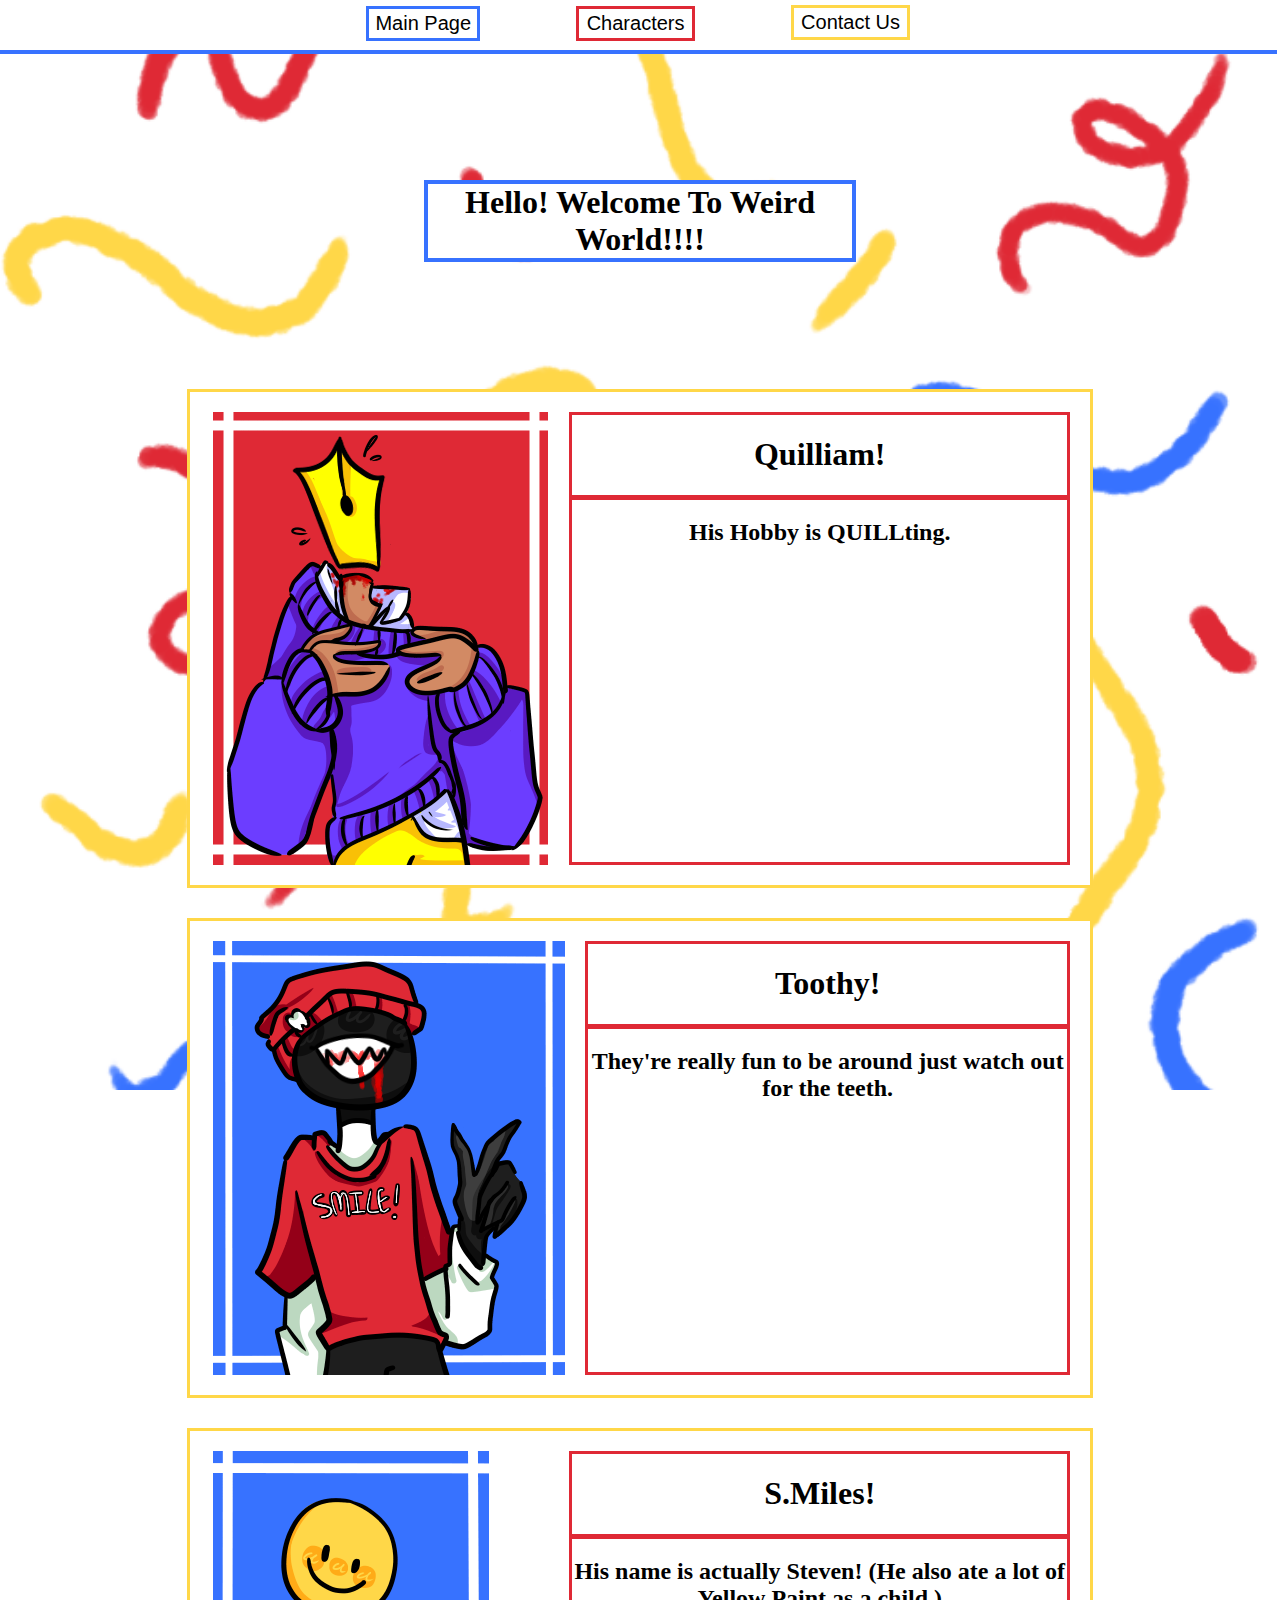
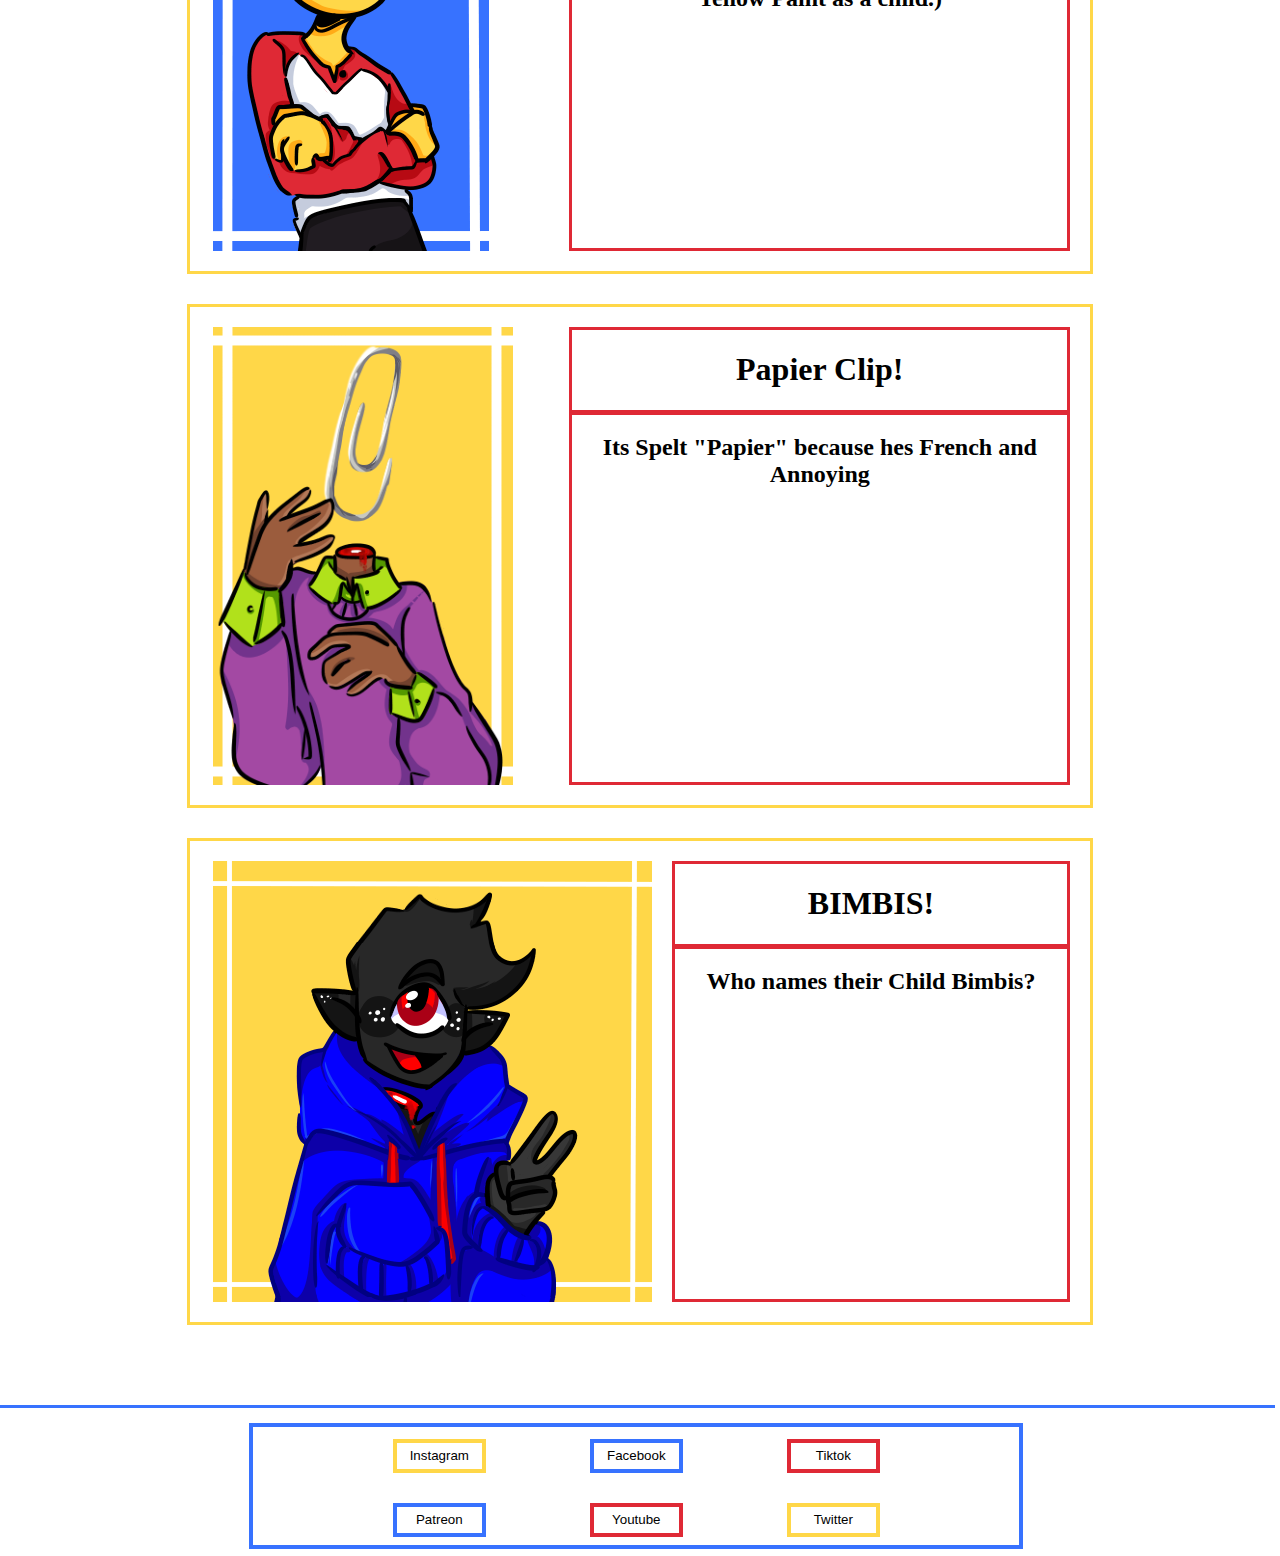
<file: index.html>
<!DOCTYPE html>
<html lang="en">
<head>
    <meta charset="UTF-8">
    <meta http-equiv="X-UA-Compatible" content="IE=edge">
    <meta name="viewport" content="width=device-width, initial-scale=1.0">
    <link rel="stylesheet" href="Css/style.css">
    <title>W3ird_W0r1D</title>
</head>
<body>
    <div class="BodyPage">
        <div class="Header">
            <div class="Buttons">
                <Form action="index.html"><button type="submit" class="MainPageButton">Main Page</button> </Form>
                <div class="dropdown">
                    <button class="CharacterButton">Characters</button>
                    <div class="dropdown-content">
                        <a href="Bimbis.html">Bimbis</a>
                        <a href="Papier.html">Papier</a>
                        <a href="Quilliam.html">Quilliam</a>
                        <a href="Miles.html">S.Miles</a>
                        <a href="Toothy.html">Toothy</a>
                    </div>
                </div>
                <Form action="Contact.html"><button type="submit" class="ContactButton">Contact Us</button></Form>
            </div>
        </div>
    </div>

    <div class="PageContent">
        <div class="TopText">
            <h1> <b></b>Hello! Welcome To Weird World!!!!</b> </h1>
        </div>

        
        <div class="Characters">
            <a href="Quilliam.html">
                <div class="Character">
                        <img src="Images/Better Characters/Better Quilliam.png" class="CharacterImage" alt="Haha Get it, Haha Quilliam lol funny!">
                        <div class="CharInfo">
                            <div class="Name">
                                <h1> Quilliam! </h1>
                            </div>
                            <div class="Info">
                                <h2>His Hobby is QUILLting.</h2>
                            </div>
                        </div>
                </div>
            </a>

            <a href="Toothy.html">
                <div class="Character">
                        <img src="Images/Better Characters/Better Toothy.png" class="CharacterImage" alt="SMILE! :D">
                        <div class="CharInfo">
                            <div class="Name">
                                <h1> Toothy! </h1>
                            </div>
                            <div class="Info">
                                <h2>They're really fun to be around just watch out for the teeth.</h2>
                            </div>
                        </div>
                </div>
            </a>

            <a href="Miles.html">
                <div class="Character">     
                        <img src="Images/Better Characters/Better S.Miles.png" class="CharacterImage" alt="Crap I already made this joke D:">
                        <div class="CharInfo">
                            <div class="Name">
                                <h1> S.Miles! </h1>
                            </div>
                            <div class="Info">
                                <h2>His name is actually Steven! (He also ate a lot of Yellow Paint as a child.)</h2>
                            </div>
                        </div>
                </div>
            </a>          

            <a href="Papier.html">
                <div class="Character">
                        <img src="Images/Better Characters/Better Papier Clip.png" class="CharacterImage" alt="Imagine being a Paper Clip what a nerd!"/>
                        <div class="CharInfo">
                            <div class="Name">
                                <h1> Papier Clip! </h1>
                            </div>
                            <div class="Info">
                                <h2> Its Spelt "Papier" because hes French and Annoying</h2>
                            </div>
                        </div>
                    
                </div>
            </a>

            <a href="Bimbis.html">
                <div class="Character">
                        <img src="Images/Better Characters/Better BIMBIS.png" class="CharacterImage" alt="bimbis :)">
                        <div class="CharInfo">
                            <div class="Name">
                                <h1> BIMBIS! </h1>
                            </div>
                            <div class="Info">
                                <h2> Who names their Child Bimbis?</h2>
                            </div>
                        </div>  
                </div>
            </a>
        </div>


    </div>

    <div class="footer">
        <div class="SocialButtons">
            <div class="ButtonRow">
                <form action="https://www.instagram.com">
                    <button type="submit" class="Instagram">Instagram</button>
                </form>
                <form action="https://www.Facebook.com" class="MiddleButton"><button type="submit" class="Facebook">Facebook</button></form>
                <form action="https://www.Tiktok.com"><button type="submit" class="Tiktok">Tiktok</button></Form>
            </div>
            <div class="ButtonRow">
                <form action="https://www.Patreon.com"><button type="submit" class="Patreon" >Patreon</button></Form>
                <form action="https://www.Youtube.com" class="MiddleButton"><button type="submit" class="Youtube">Youtube</button></Form>
                <form action="https://www.Twitter.com"><button type="submit" class="Twitter">Twitter</button></Form>
            </div>
        </div>
    </div>
</body>
</html>
</file>
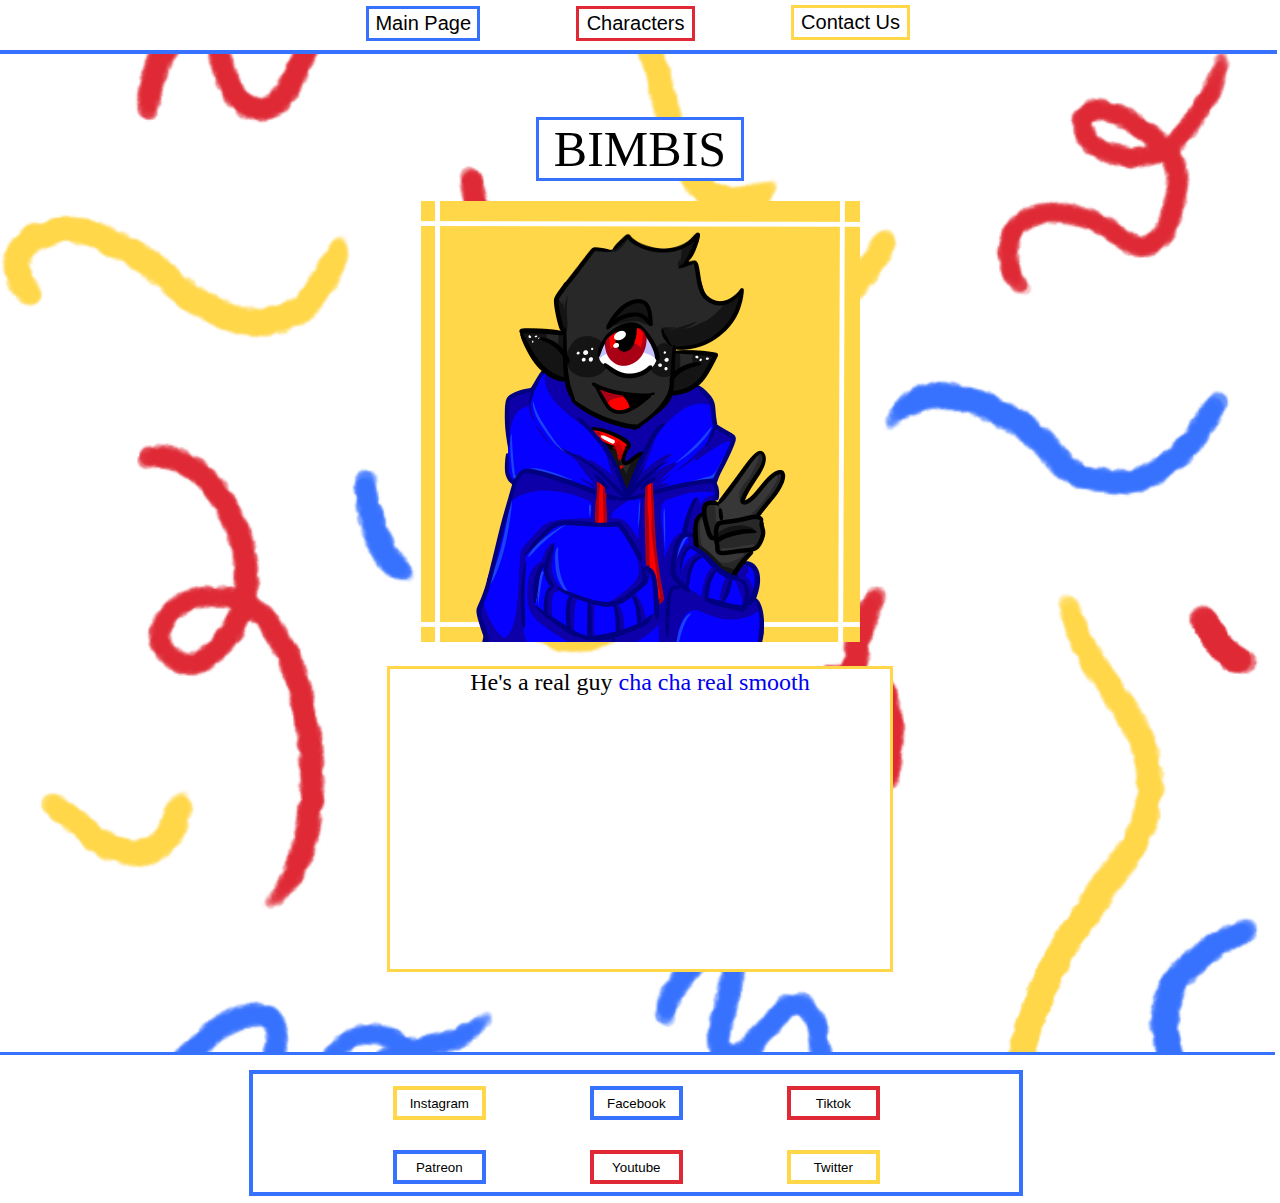
<file: Bimbis.html>
<!DOCTYPE html>
<html lang="en">
<head>
    <meta charset="UTF-8">
    <meta http-equiv="X-UA-Compatible" content="IE=edge">
    <meta name="viewport" content="width=device-width, initial-scale=1.0">
    <link rel="stylesheet" href="Css/style.css">
    <title>W3ird_W0r1D</title>
</head>
<body>
    <div class="BodyPage">
        <div class="Header">
            <div class="Buttons">
                <Form action="index.html"><button type="submit" class="MainPageButton">Main Page</button> </Form>
                <div class="dropdown">
                    <button class="CharacterButton">Characters</button>
                    <div class="dropdown-content">
                        <a href="Bimbis.html">Bimbis</a>
                        <a href="Papier.html">Papier</a>
                        <a href="Quilliam.html">Quilliam</a>
                        <a href="Miles.html">S.Miles</a>
                        <a href="Toothy.html">Toothy</a>
                    </div>
                </div>
                <Form action="Contact.html"><button type="submit" class="ContactButton">Contact Us</button></Form>
            </div>
        </div>
    </div>

    <div class="SpecificCharacter">
        <div class="NameBox">BIMBIS</div>
        <img src="Images/Better Characters/Better BIMBIS.png" class="SpecImage" alt="Bimbi">
        <div class="InfoBox"> <font size="+2">He's a real guy <a href="https://youtu.be/DLvZ8oLdCR8">cha cha real smooth </font> </a></div>
    </div>

    <div class="footer">
        <div class="SocialButtons">
            <div class="ButtonRow">
                <form action="https://www.instagram.com">
                    <button type="submit" class="Instagram">Instagram</button>
                </form>
                <form action="https://www.Facebook.com" class="MiddleButton"><button type="submit" class="Facebook">Facebook</button></form>
                <form action="https://www.Tiktok.com"><button type="submit" class="Tiktok">Tiktok</button></Form>
            </div>
            <div class="ButtonRow">
                <form action="https://www.Patreon.com"><button type="submit" class="Patreon" >Patreon</button></Form>
                <form action="https://www.Youtube.com" class="MiddleButton"><button type="submit" class="Youtube">Youtube</button></Form>
                <form action="https://www.Twitter.com"><button type="submit" class="Twitter">Twitter</button></Form>
            </div>
        </div>
    </div>
</body>
</html>
</file>
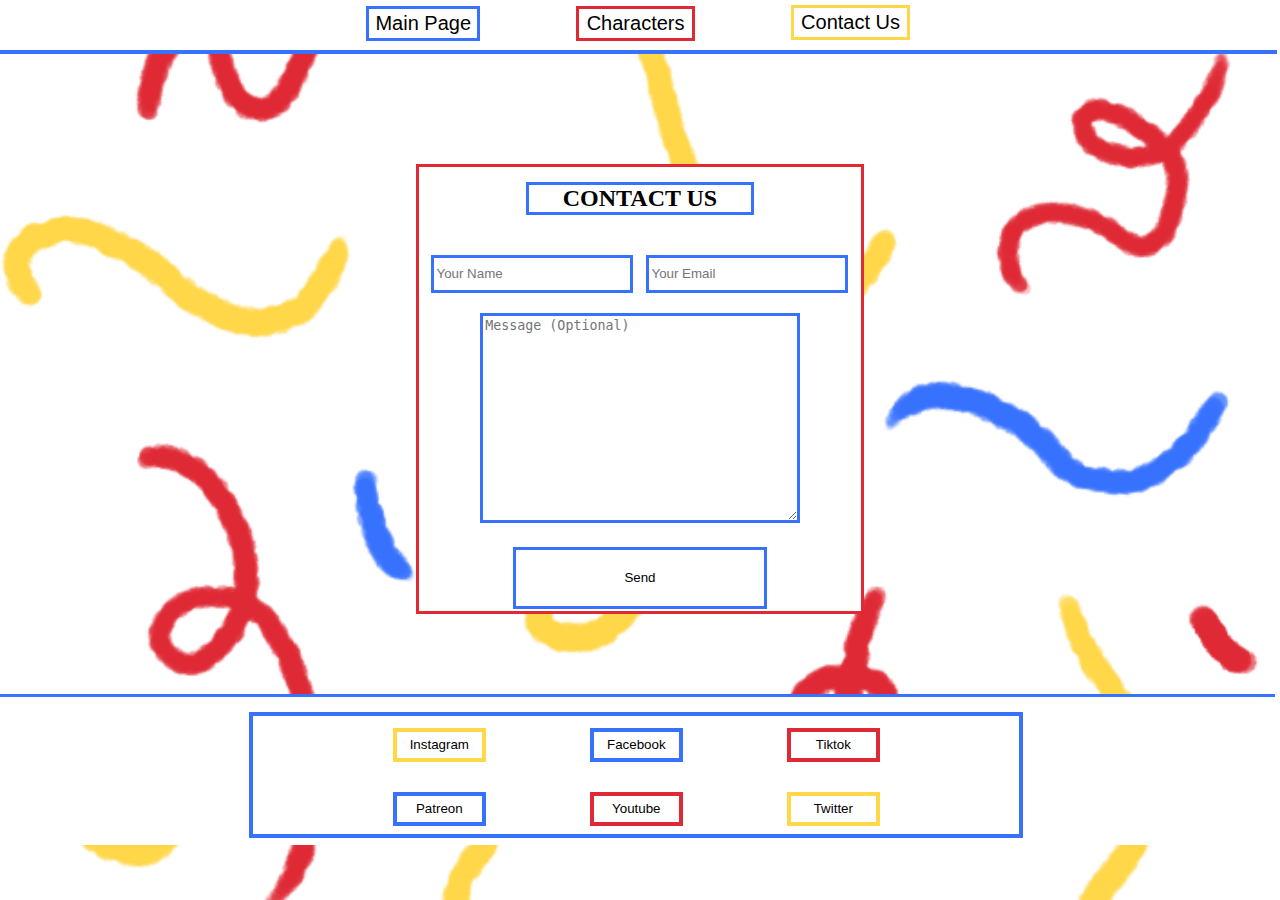
<file: Contact.html>
<!DOCTYPE html>
<html lang="en">
<head>
    <meta charset="UTF-8">
    <meta http-equiv="X-UA-Compatible" content="IE=edge">
    <meta name="viewport" content="width=device-width, initial-scale=1.0">
    <link rel="stylesheet" href="Css/style.css">
    <title>W3ird_W0r1D</title>
</head>
<body>
    <div class="BodyPage">
        <div class="Header">
            <div class="Buttons">
                <Form action="index.html"><button type="submit" class="MainPageButton">Main Page</button> </Form>
                <div class="dropdown">
                    <button class="CharacterButton">Characters</button>
                    <div class="dropdown-content">
                        <a href="Bimbis.html">Bimbis</a>
                        <a href="Papier.html">Papier</a>
                        <a href="Quilliam.html">Quilliam</a>
                        <a href="Miles.html">S.Miles</a>
                        <a href="Toothy.html">Toothy</a>
                    </div>
                </div>
                <Form action="Contact.html"><button type="submit" class="ContactButton">Contact Us</button></Form>
            </div>
        </div>
    </div>

    <!--
        (old Contact form)
        <div class="Form">
        <div class="Cont">
            <h2>CONTACT US</h2>
        </div>
        <div class="FormRow">
        <input type="text" class="NameInput" placeholder="Your Name"/>
        <input type="text" class="EmailInput" placeholder="Your Email"/>
        </div>
        <textarea placeholder="Message (Optional)" class="TextArea"></textarea>
        <form action="mailto:screwyou@frenchman.com"><button type="submit" class="SubmitButton">Send</button></Form>
    </div> 
-->

<div class="Form">
    <div class="Cont">
        <h2>CONTACT US</h2>
    </div>
    <div class="FormRow">
    <form action="mailto:screwyou@frenchman.com?subject=WeirdWorld Contact" method="post" enctype="text/plain">
    <input type="text" name="Name"  class="NameInput" placeholder="Your Name"/>
    <input type="text" name="Email" class="EmailInput" placeholder="Your Email"/>
    </div>
    <textarea placeholder="Message (Optional)" name="Message" class="TextArea"></textarea>
    <button type="submit" class="SubmitButton">Send</button>
</form>
</div> 

    <div class="footer">
        <div class="SocialButtons">
            <div class="ButtonRow">
                <form action="https://www.instagram.com">
                    <button type="submit" class="Instagram">Instagram</button>
                </form>
                <form action="https://www.Facebook.com" class="MiddleButton"><button type="submit" class="Facebook">Facebook</button></form>
                <form action="https://www.Tiktok.com"><button type="submit" class="Tiktok">Tiktok</button></Form>
            </div>
            <div class="ButtonRow">
                <form action="https://www.Patreon.com"><button type="submit" class="Patreon" >Patreon</button></Form>
                <form action="https://www.Youtube.com" class="MiddleButton"><button type="submit" class="Youtube">Youtube</button></Form>
                <form action="https://www.Twitter.com"><button type="submit" class="Twitter">Twitter</button></Form>
            </div>
        </div>
    </div>
</body>
</html>
</file>
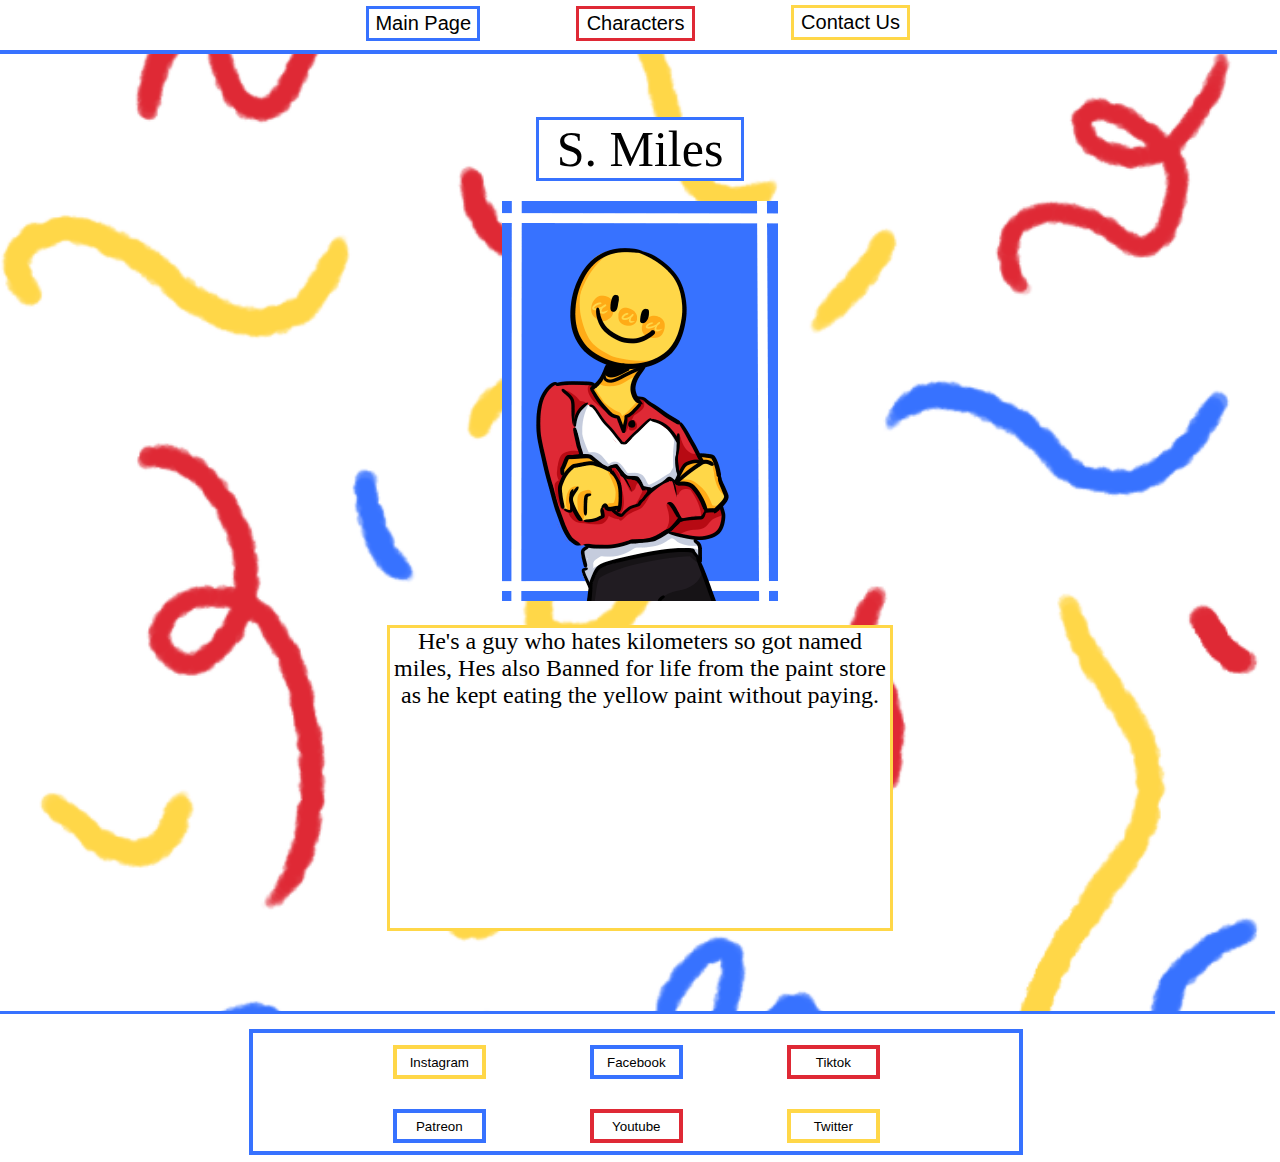
<file: Miles.html>
<!DOCTYPE html>
<html lang="en">
<head>
    <meta charset="UTF-8">
    <meta http-equiv="X-UA-Compatible" content="IE=edge">
    <meta name="viewport" content="width=device-width, initial-scale=1.0">
    <link rel="stylesheet" href="Css/style.css">
    <title>W3ird_W0r1D</title>
</head>
<body>
    <div class="BodyPage">
        <div class="Header">
            <div class="Buttons">
                <Form action="index.html"><button type="submit" class="MainPageButton">Main Page</button> </Form>
                <div class="dropdown">
                    <button class="CharacterButton">Characters</button>
                    <div class="dropdown-content">
                        <a href="Bimbis.html">Bimbis</a>
                        <a href="Papier.html">Papier</a>
                        <a href="Quilliam.html">Quilliam</a>
                        <a href="Miles.html">S.Miles</a>
                        <a href="Toothy.html">Toothy</a>
                    </div>
                </div>
                <Form action="Contact.html"><button type="submit" class="ContactButton">Contact Us</button></Form>
            </div>
        </div>
    </div>

    <div class="SpecificCharacter">
        <div class="NameBox">S. Miles</div>
        <img src="Images/Better Characters/Better S.Miles.png" class="SpecImage" alt="SMiles">
        <div class="InfoBox"> <font size="+2"> He's a guy who hates kilometers so got named miles, Hes also Banned for life from the paint store as he kept eating the yellow paint without paying. </font> </div>
    </div>

    <div class="footer">
        <div class="SocialButtons">
            <div class="ButtonRow">
                <form action="https://www.instagram.com">
                    <button type="submit" class="Instagram">Instagram</button>
                </form>
                <form action="https://www.Facebook.com" class="MiddleButton"><button type="submit" class="Facebook">Facebook</button></form>
                <form action="https://www.Tiktok.com"><button type="submit" class="Tiktok">Tiktok</button></Form>
            </div>
            <div class="ButtonRow">
                <form action="https://www.Patreon.com"><button type="submit" class="Patreon" >Patreon</button></Form>
                <form action="https://www.Youtube.com" class="MiddleButton"><button type="submit" class="Youtube">Youtube</button></Form>
                <form action="https://www.Twitter.com"><button type="submit" class="Twitter">Twitter</button></Form>
            </div>
        </div>
    </div>
</body>
</html>
</file>
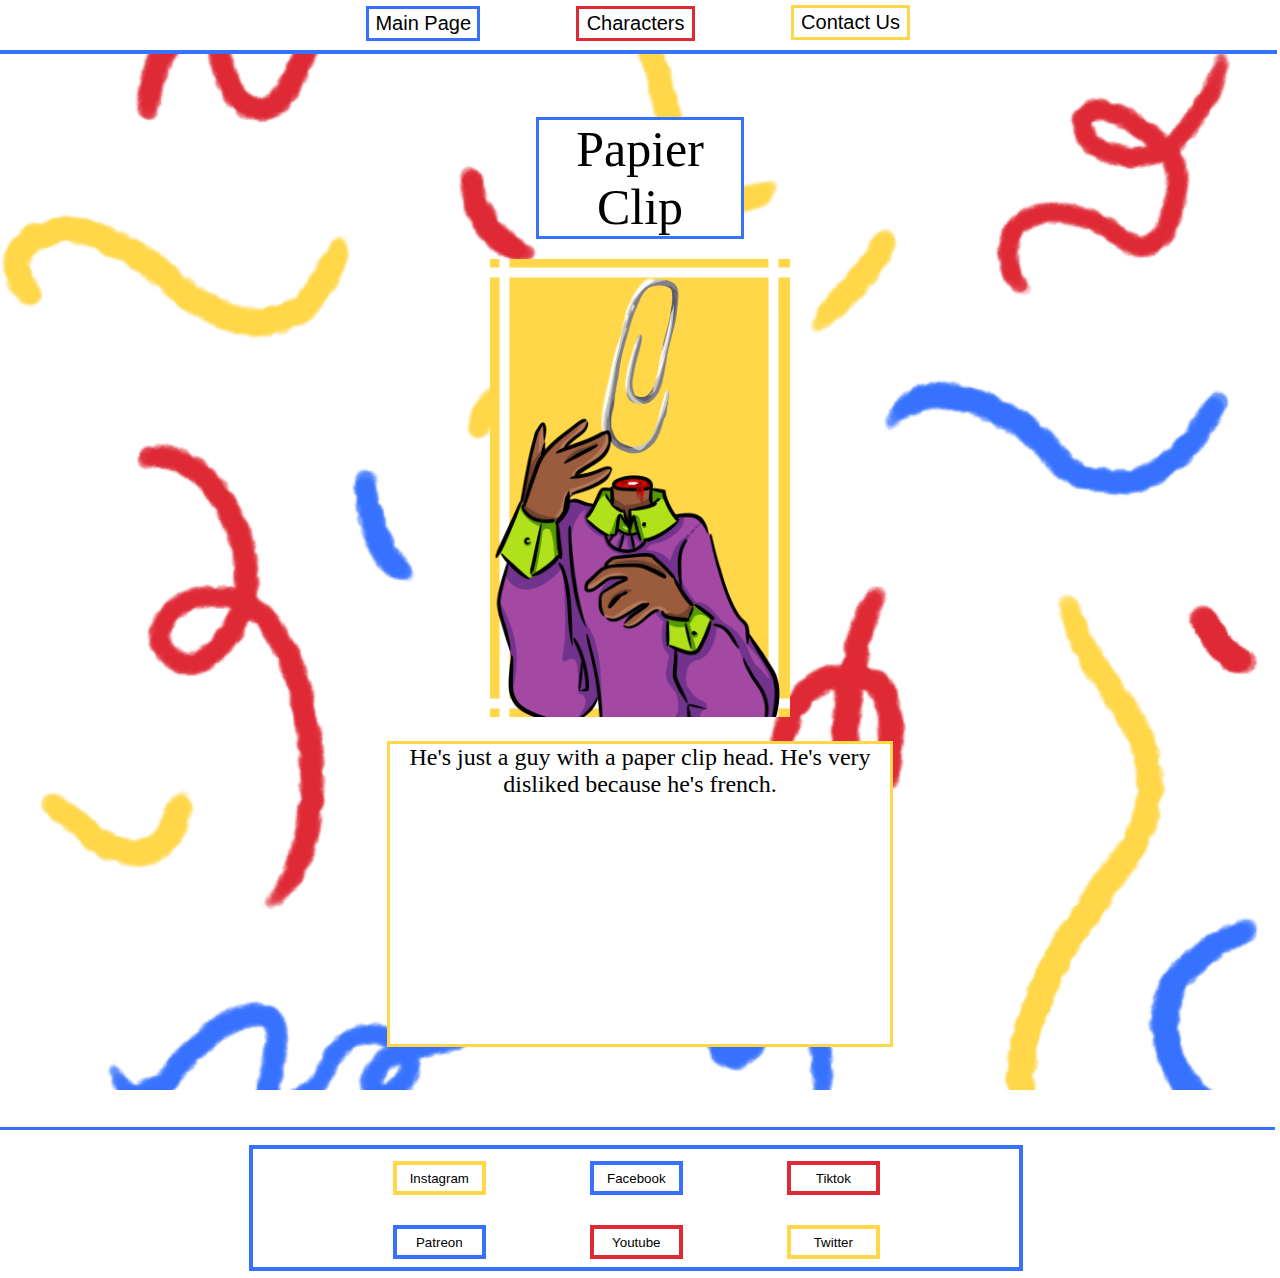
<file: Papier.html>
<!DOCTYPE html>
<html lang="en">
<head>
    <meta charset="UTF-8">
    <meta http-equiv="X-UA-Compatible" content="IE=edge">
    <meta name="viewport" content="width=device-width, initial-scale=1.0">
    <link rel="stylesheet" href="Css/style.css">
    <title>W3ird_W0r1D</title>
</head>
<body>
    <div class="BodyPage">
        <div class="Header">
            <div class="Buttons">
                <Form action="index.html"><button type="submit" class="MainPageButton">Main Page</button> </Form>
                <div class="dropdown">
                    <button class="CharacterButton">Characters</button>
                    <div class="dropdown-content">
                        <a href="Bimbis.html">Bimbis</a>
                        <a href="Papier.html">Papier</a>
                        <a href="Quilliam.html">Quilliam</a>
                        <a href="Miles.html">S.Miles</a>
                        <a href="Toothy.html">Toothy</a>
                    </div>
                </div>
                <Form action="Contact.html"><button type="submit" class="ContactButton">Contact Us</button></Form>
            </div>
        </div>
    </div>

    <div class="SpecificCharacter">
        <div class="NameBox">Papier Clip</div>
        <img src="Images/Better Characters/Better Papier Clip.png" class="SpecImage" alt="DumbFrenchCreature">
        <div class="InfoBox"> <font size="+2"> He's just a guy with a paper clip head. He's very disliked because he's french. </font> </div>
    </div>

    <div class="footer">
        <div class="SocialButtons">
            <div class="ButtonRow">
                <form action="https://www.instagram.com">
                    <button type="submit" class="Instagram">Instagram</button>
                </form>
                <form action="https://www.Facebook.com" class="MiddleButton"><button type="submit" class="Facebook">Facebook</button></form>
                <form action="https://www.Tiktok.com"><button type="submit" class="Tiktok">Tiktok</button></Form>
            </div>
            <div class="ButtonRow">
                <form action="https://www.Patreon.com"><button type="submit" class="Patreon" >Patreon</button></Form>
                <form action="https://www.Youtube.com" class="MiddleButton"><button type="submit" class="Youtube">Youtube</button></Form>
                <form action="https://www.Twitter.com"><button type="submit" class="Twitter">Twitter</button></Form>
            </div>
        </div>
    </div>
</body>
</html>
</file>
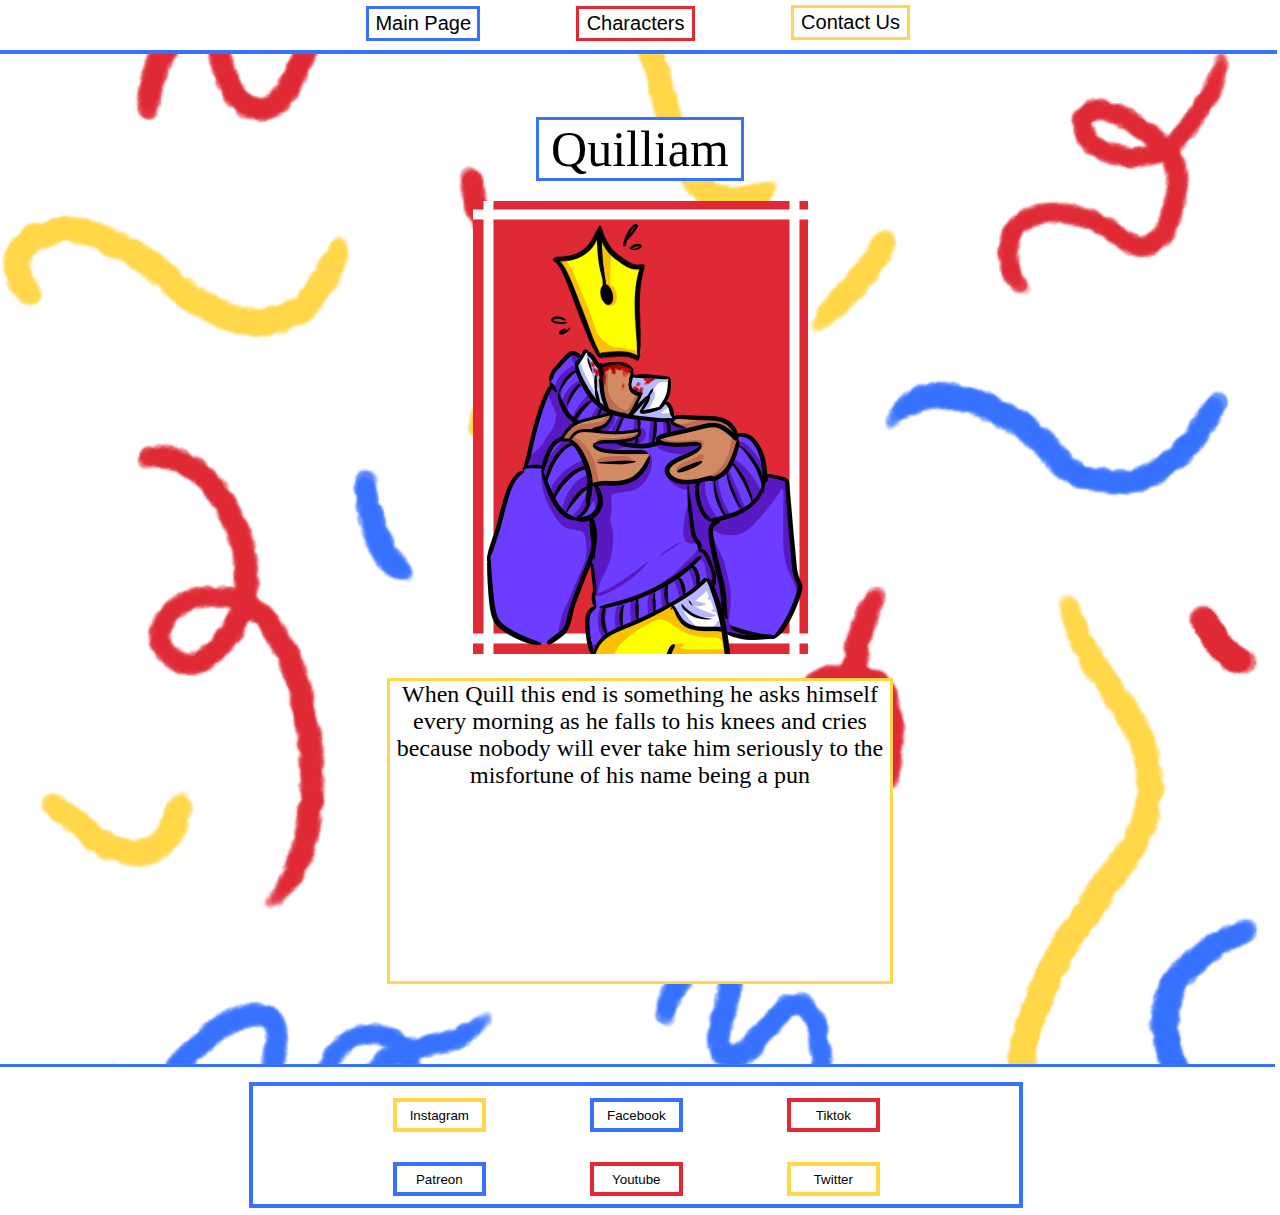
<file: Quilliam.html>
<!DOCTYPE html>
<html lang="en">
<head>
    <meta charset="UTF-8">
    <meta http-equiv="X-UA-Compatible" content="IE=edge">
    <meta name="viewport" content="width=device-width, initial-scale=1.0">
    <link rel="stylesheet" href="Css/style.css">
    <title>W3ird_W0r1D</title>
</head>
<body>
    <div class="BodyPage">
        <div class="Header">
            <div class="Buttons">
                <Form action="index.html"><button type="submit" class="MainPageButton">Main Page</button> </Form>
                <div class="dropdown">
                    <button class="CharacterButton">Characters</button>
                    <div class="dropdown-content">
                        <a href="Bimbis.html">Bimbis</a>
                        <a href="Papier.html">Papier</a>
                        <a href="Quilliam.html">Quilliam</a>
                        <a href="Miles.html">S.Miles</a>
                        <a href="Toothy.html">Toothy</a>
                    </div>
                </div>
                <Form action="Contact.html"><button type="submit" class="ContactButton">Contact Us</button></Form>
            </div>
        </div>
    </div>

    <div class="SpecificCharacter">
        <div class="NameBox">Quilliam</div>
        <img src="Images/Better Characters/Better Quilliam.png" class="SpecImage" alt="Quillyoukillme">
        <div class="InfoBox"> <font size="+2"> When Quill this end is something he asks himself every morning as he falls to his knees and cries because nobody will ever take him seriously to the misfortune of his name being a pun </font> </div>
    </div>

    <div class="footer">
        <div class="SocialButtons">
            <div class="ButtonRow">
                <form action="https://www.instagram.com">
                    <button type="submit" class="Instagram">Instagram</button>
                </form>
                <form action="https://www.Facebook.com" class="MiddleButton"><button type="submit" class="Facebook">Facebook</button></form>
                <form action="https://www.Tiktok.com"><button type="submit" class="Tiktok">Tiktok</button></Form>
            </div>
            <div class="ButtonRow">
                <form action="https://www.Patreon.com"><button type="submit" class="Patreon" >Patreon</button></Form>
                <form action="https://www.Youtube.com" class="MiddleButton"><button type="submit" class="Youtube">Youtube</button></Form>
                <form action="https://www.Twitter.com"><button type="submit" class="Twitter">Twitter</button></Form>
            </div>
        </div>
    </div>
</body>
</html>
</file>
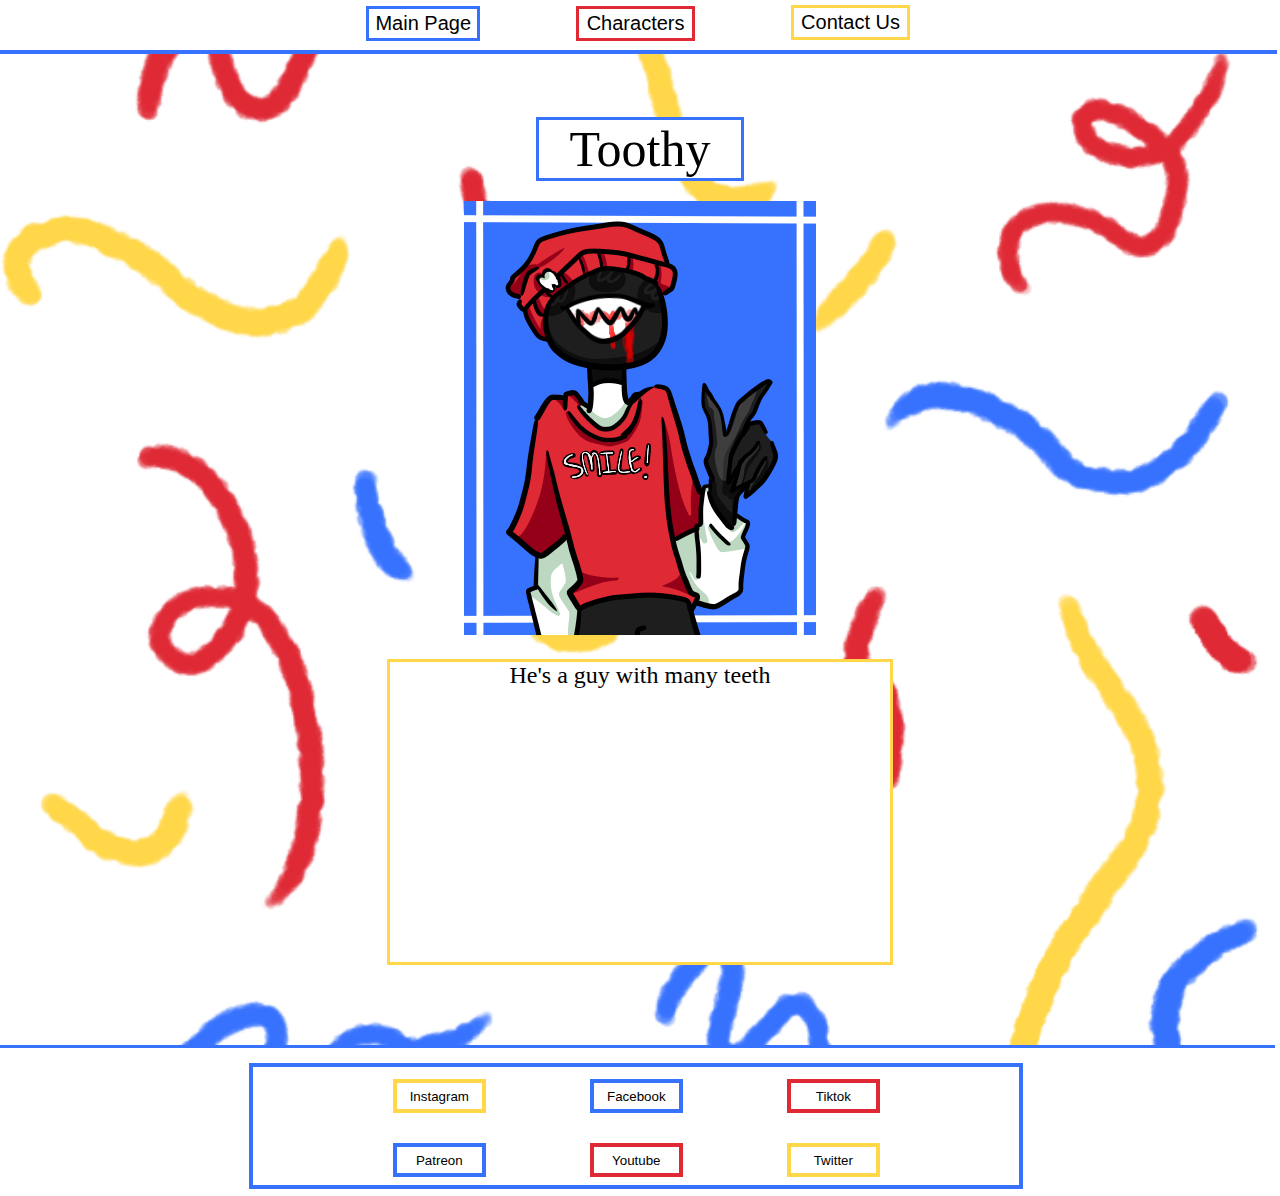
<file: Toothy.html>
<!DOCTYPE html>
<html lang="en">
<head>
    <meta charset="UTF-8">
    <meta http-equiv="X-UA-Compatible" content="IE=edge">
    <meta name="viewport" content="width=device-width, initial-scale=1.0">
    <link rel="stylesheet" href="Css/style.css">
    <title>W3ird_W0r1D</title>
</head>
<body>
    <div class="BodyPage">
        <div class="Header">
            <div class="Buttons">
                <Form action="index.html"><button type="submit" class="MainPageButton">Main Page</button> </Form>
                <div class="dropdown">
                    <button class="CharacterButton">Characters</button>
                    <div class="dropdown-content">
                        <a href="Bimbis.html">Bimbis</a>
                        <a href="Papier.html">Papier</a>
                        <a href="Quilliam.html">Quilliam</a>
                        <a href="Miles.html">S.Miles</a>
                        <a href="Toothy.html">Toothy</a>
                    </div>
                </div>
                <Form action="Contact.html"><button type="submit" class="ContactButton">Contact Us</button></Form>
            </div>
        </div>
    </div>

    <div class="SpecificCharacter">
        <div class="NameBox">Toothy</div>
        <img src="Images/Better Characters/Better Toothy.png" class="SpecImage" alt="ToothAche">
        <div class="InfoBox"> <font size="+2"> He's a guy with many teeth </font> </div>
    </div>

    <div class="footer">
        <div class="SocialButtons">
            <div class="ButtonRow">
                <form action="https://www.instagram.com">
                    <button type="submit" class="Instagram">Instagram</button>
                </form>
                <form action="https://www.Facebook.com" class="MiddleButton"><button type="submit" class="Facebook">Facebook</button></form>
                <form action="https://www.Tiktok.com"><button type="submit" class="Tiktok">Tiktok</button></Form>
            </div>
            <div class="ButtonRow">
                <form action="https://www.Patreon.com"><button type="submit" class="Patreon" >Patreon</button></Form>
                <form action="https://www.Youtube.com" class="MiddleButton"><button type="submit" class="Youtube">Youtube</button></Form>
                <form action="https://www.Twitter.com"><button type="submit" class="Twitter">Twitter</button></Form>
            </div>
        </div>
    </div>
</body>
</html>
</file>
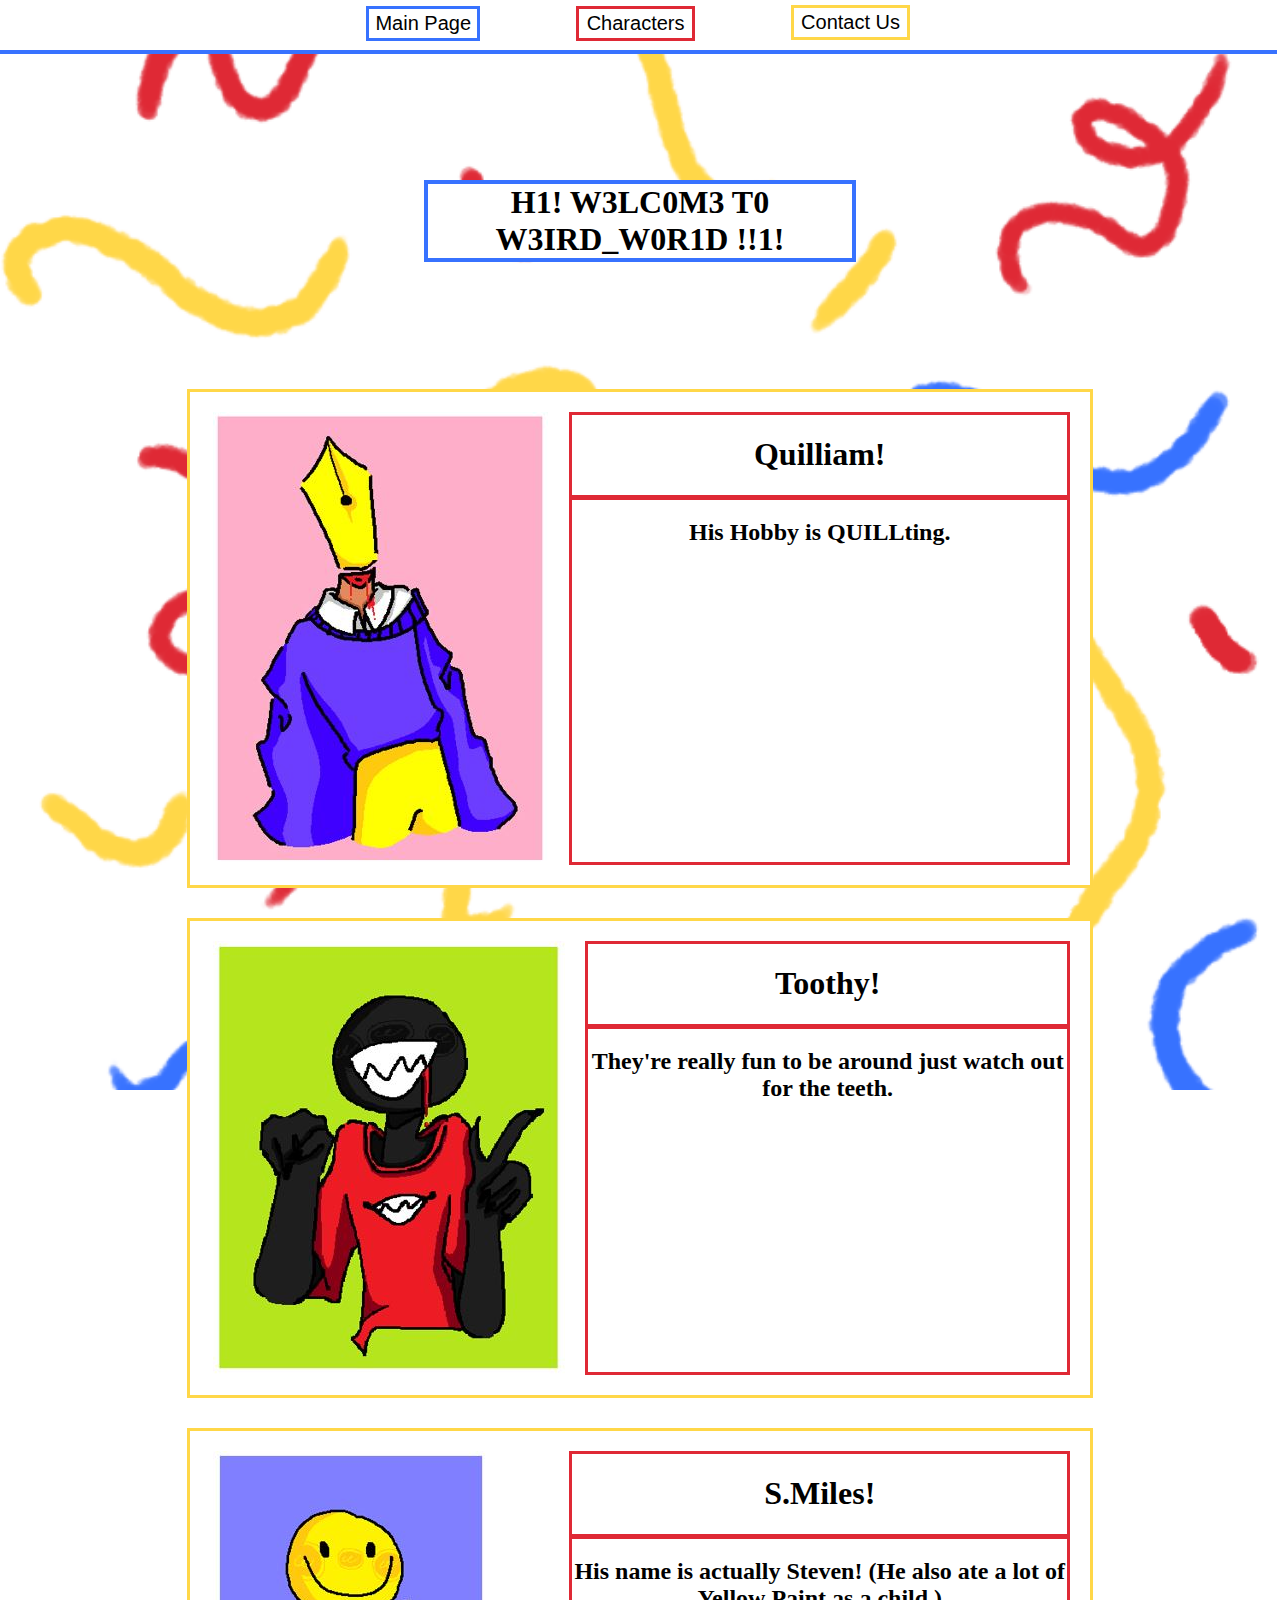
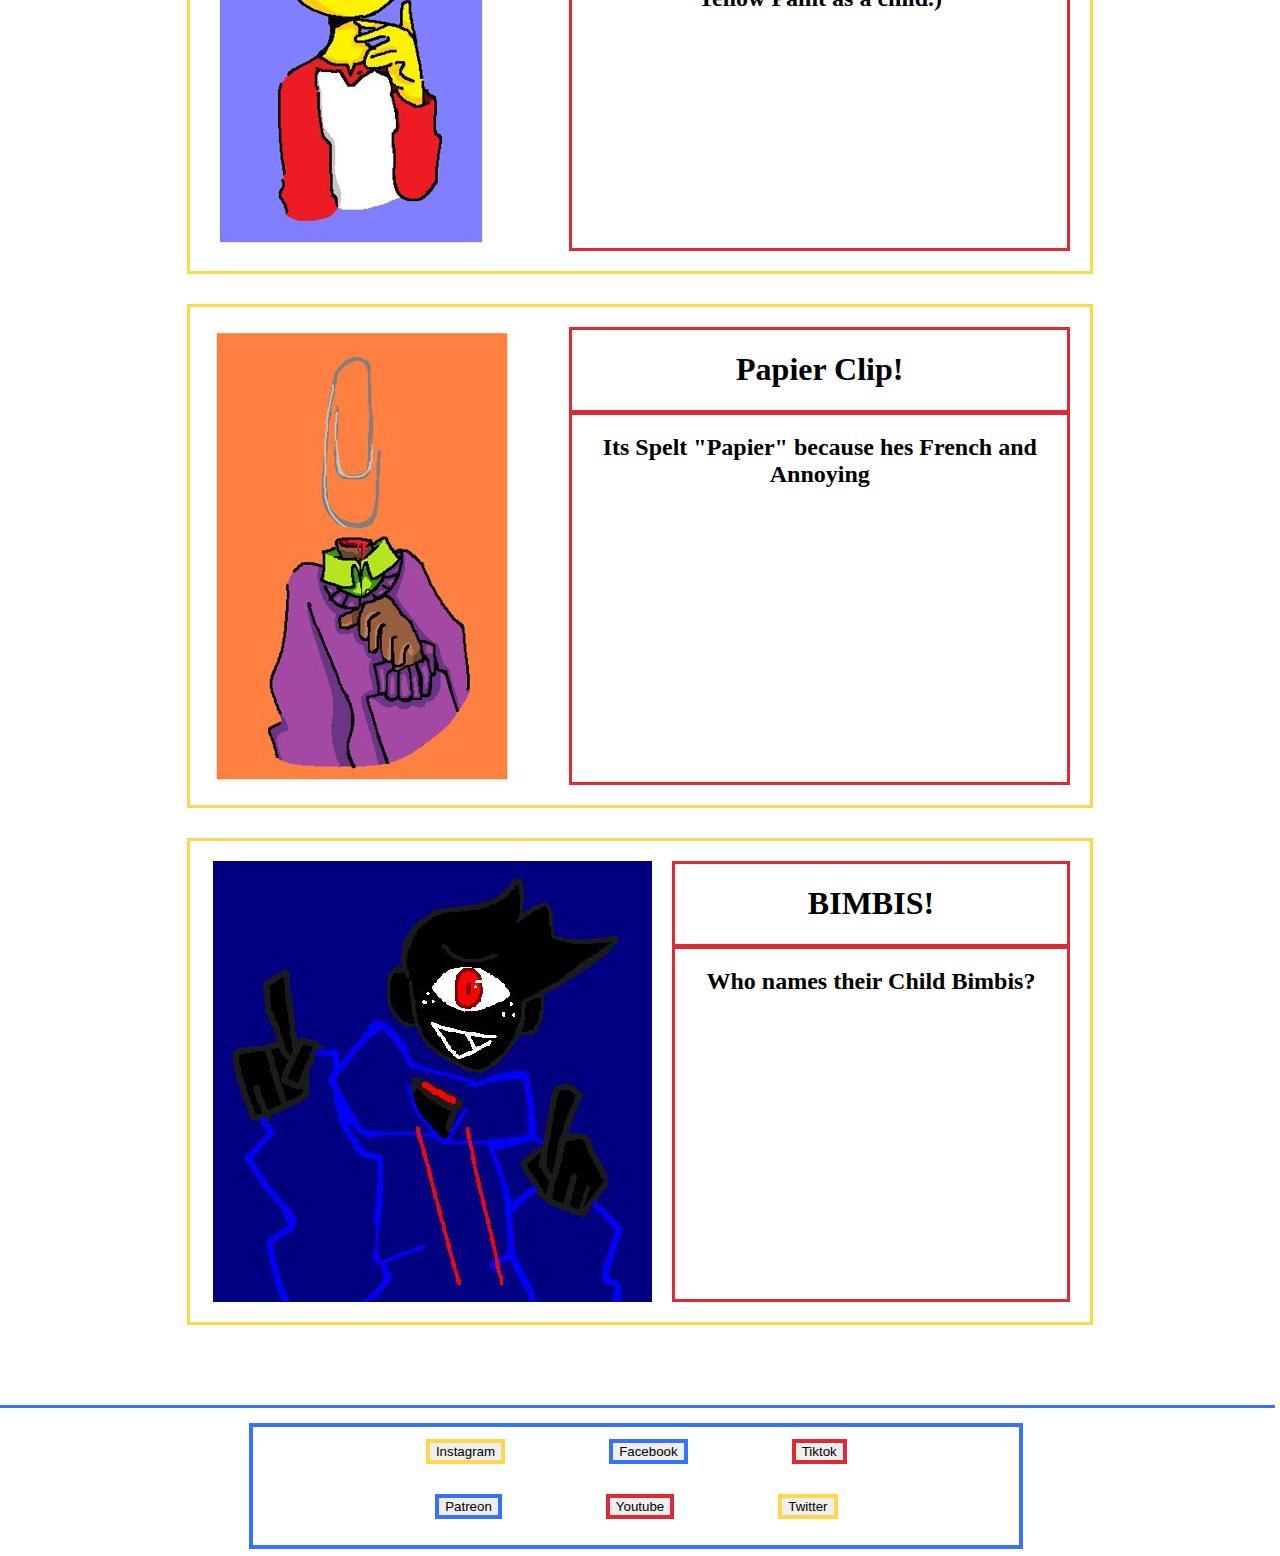
<file: web-task.html>
<!DOCTYPE html>
<html lang="en">
<head>
    <meta charset="UTF-8">
    <meta http-equiv="X-UA-Compatible" content="IE=edge">
    <meta name="viewport" content="width=device-width, initial-scale=1.0">
    <link rel="stylesheet" href="Css/style.css">
    <title>W3ird_W0r1D</title>
</head>
<body>
    <div class="BodyPage">
        <div class="Header">
            <div class="Buttons">
                <a href="web-task.html"></a><button type="button" class="MainPageButton">Main Page</button></a>
                <div class="dropdown">
                    <button class="CharacterButton">Characters</button>
                    <div class="dropdown-content">
                        <a href="Bimbis.html">Bimbis</a>
                        <a href="Papier.html">Papier</a>
                        <a href="Quilliam.html">Quilliam</a>
                        <a href="Miles.html">S. Miles</a>
                        <a href="Toothy.html">Toothy</a>
                    </div>
                </div>
                <a href="Contact.html"><button type="button" class="ContactButton">Contact Us</button></a>
            </div>
        </div>
        
    </div>

    <div class="PageContent">
        <div class="TopText">
            <h1> H1! W3LC0M3 T0 W3IRD_W0R1D !!1! </h1>
        </div>

        
        <div class="Characters">
            <a href="Quilliam.html">
                <div class="Character">
                        <img src="Images/Characters/Quilliam.JPG" class="CharacterImage" alt="Haha Get it, Haha Quilliam lol funny!">
                        <div class="CharInfo">
                            <div class="Name">
                                <h1> Quilliam! </h1>
                            </div>
                            <div class="Info">
                                <h2>His Hobby is QUILLting.</h2>
                            </div>
                        </div>
                </div>
            </a>

            <a href="Toothy.html">
                <div class="Character">
                        <img src="Images/Characters/Toothy.JPG" class="CharacterImage" alt="SMILE! :D">
                        <div class="CharInfo">
                            <div class="Name">
                                <h1> Toothy! </h1>
                            </div>
                            <div class="Info">
                                <h2>They're really fun to be around just watch out for the teeth.</h2>
                            </div>
                        </div>
                </div>
            </a>

            <a href="Miles.html">
                <div class="Character">     
                        <img src="Images/Characters/S.Miles.JPG" class="CharacterImage" alt="Crap I already made this joke D:">
                        <div class="CharInfo">
                            <div class="Name">
                                <h1> S.Miles! </h1>
                            </div>
                            <div class="Info">
                                <h2>His name is actually Steven! (He also ate a lot of Yellow Paint as a child.)</h2>
                            </div>
                        </div>
                </div>
            </a>

            <a href="Papier.html">
                <div class="Character">
                        <img src="Images/Characters/Papier Clip.JPG" class="CharacterImage" alt="Imagine being a Paper Clip what a nerd!">
                        <div class="CharInfo">
                            <div class="Name">
                                <h1> Papier Clip! </h1>
                            </div>
                            <div class="Info">
                                <h2> Its Spelt "Papier" because hes French and Annoying</h2>
                            </div>
                        </div>
                    
                </div>
            </a>

            <a href="Bimbis.html">
                <div class="Character">
                        <img src="Images/Characters/bimbis.JPG" class="CharacterImage" alt="bimbis :)">
                        <div class="CharInfo">
                            <div class="Name">
                                <h1> BIMBIS! </h1>
                            </div>
                            <div class="Info">
                                <h2> Who names their Child Bimbis?</h2>
                            </div>
                        </div>  
                </div>
            </a>
        </div>


    </div>

    <div class="footer">
        <div class="SocialButtons">
            <div class="ButtonRow">
                <a href="www.Instagram.com"><button type="button" class="Instagram">Instagram</button></a>
                <a href="www.Facebook.com"><button type="button" class="MiddleButton Facebook">Facebook</button></a>
                <a href="www.Tiktok.com"><button type="button" class="Tiktok">Tiktok</button><a>
            </div>
            <div class="ButtonRow">
                <a href="www.Patreon.com"><button type="button" class="Patreon" >Patreon</button></a>
                <a href="www.Youtube.com"><button type="button" class="MiddleButton Youtube">Youtube</button></a>
                <a href="www.Twitter.com"><button type="button" class="Twitter">Twitter</button></a>
            </div>
        </div>
    </div>
</body>
</html>
</file>
<file: Css/style.css>
html{
    background: url('../Images/Background\ 1\ \(Normal\ Opacity\).png') no-repeat center center fixed;
    background-size:cover;
}

.BodyPage{
    margin-left: -8px;
    margin-top: -8.1px;
    width: 100.99%;
}

.BackgroundImage{
    width:100%;
    height:250%;
}

.Header{
    width:100%;
    height:50px;
    background-color:white;
    border-bottom: solid;
    /* border-style:solid; 
    border-top: #3772FF; */
    border-width: 4.5px;
    border-color:#3772FF;
}

.Buttons{
    width:50%;
    margin: 0 auto;
    text-align:center;
    height:100px;
}

.MainPageButton, .CharacterPageButton{
    position:relative;
    top:6px;
    height:35px;
    font-size:20px;
    background-color: #FFFFFF;
}

.MainPageButton{
    border: 3px solid #3772FF;
}

.CharacterButton{
    border: 3px solid #DF2935;
    background-color: white;
    width:35px;
    height:35px;
    width:119px;
    font-size:20px
}

.dropdown{
    display:inline-block;
    position:relative;
    top:6px;
    margin-left:92px;
    margin-right:92px;
}

.dropdown-content{
    display:none;
    border:none;
    position:absolute;
    width:95%;
    overflow:auto;
    box-shadow: 0px 10px 10px 0px rgba(0,0,0,0.4);
    z-index:1;
}

.dropdown:hover .CharacterButton{
    border-bottom:none;
background-color: #FFFFFF;
}

.dropdown:hover .dropdown-content{
    display:block;
    background-color: #ffffff;
    border-left: 3px solid #DF2935;
    border-right: 3px solid #DF2935;
    border-bottom: 3px solid #DF2935;

    border-top:none;
}

.dropdown-content > a{
    display:block;
    color: #000000;
    padding:5px;
    text-decoration:none;
    font-size:20px;
}

.dropdown-content a:hover{
    color: white;
    background-color: #DF2935;
}

.Character{
    display:flex;
    width:900px;
    background-color:white;
    border:3px solid #FFD748;
    margin-bottom:30px;
    margin-left:auto;
    margin-right:auto;
    text-decoration:none;
}

.Name{
    width:100.5%;
    margin-left:-1px;
    border-bottom: 5px solid #DF2935;
    text-align:center;
}

h1,h2{
    color:black;
}

.CharInfo{
    border:3px solid #DF2935;
    background-color:white;
    width:55%;
    margin-top:20px;
    margin-bottom:20px;
    margin-left:auto;
    margin-right:20px;
}

.Info{
    text-align:center;
    width:100.5%;
    margin-left:-1px;
    text-decoration:none;
    color:black;
}

.CharacterImage{
    margin-top:20px;
    margin-bottom:20px;
    margin-left:23px;
    margin-right:20px;
}

.Characters{
    width:100%;
    margin-top:10%;
}

.container, .PageContent{
    width:100%;
}

.TopText{
    margin-top:10%;
    width:100%;
}

.TopText > h1{
    width:33.5%;
    margin:0 auto;
    background-color: White; 
    /* 
    border-style: solid;
    border-color: #3772FF;
    */
    border: 4.5px solid #3772FF;
    text-align: center;
    /*border: 1px solid white;*/
}

.footer{
    width:101%;
    height:148px;
    margin-left:-10px;
    margin-bottom:-10px;
    margin-top:80px;
    border-top: solid;
    border-color: #3772FF;
    background-color:white;
}

.MiddleButton{
    margin-left:100px;
    margin-right:100px;
}

.ButtonRow{
    margin-left: auto;
    margin-right:auto;
    margin-top:30px;
    width:100%;
    text-align:center;
    position:relative;
    bottom:18px;
}


.SocialButtons{
    height:80%;
    width:60%;
    background-color:white;
    margin: 0 auto;
    position:relative;
    top:15px;
    border: 4px solid #3772FF;
}
.ButtonRow > Form > button{
    width:93px;
    height:34px;
    background-color:white;
}

.ButtonRow > Form{
    width:93px;
    height:34px;
}

Form{
    display:inline-block;
}
.Patreon{
    border: 4.5px solid #3772FF;
}

.Twitter{
    border: 4.5px solid #FFD748;
}

.Instagram{
    border: 4.5px solid #FFD748;
}

.Tiktok{
    border: 4.5px solid #DF2935;
}

.Youtube{
    border: 4.5px solid #DF2935;
}

.Facebook{
    border: 4.5px solid #3772FF;
}

.InfoBox{
    border:3px solid #FFD748;
    background-color:white;
    font-size:20px;
    height:300px;
}

.SpecImage{
    margin-bottom:20px;
}

.NameBox{
    width:40%;
    margin-left:auto;
    margin-right:auto;
    margin-bottom:20px;
    border:3px solid #3772FF;
    background-color:white;
    font-size: 50px ;
}

.SpecificCharacter{
    margin:0 auto;
    width:40%;
    margin-top:5%;
    text-align:center;
}

.ContactButton{
    border: 3px solid #FFD748;
    width:35px;
    height:35px;
    width:119px;
    font-size:20px;
    position:relative;
    top:5px;
    background-color: white;
}

.Form{
    margin-top:110px;
    width:35%;
    margin-left:auto;
    margin-right:auto;
    height: 444px;
    border-style: solid;
    border-color: #DF2935;
    background-color:White;
    text-align:center;
}

.SubmitButton{
    height:62px;
    width:254px;
    border:3.5px solid #3772FF;
    color:black;
    background-color: #FFFFFF;
}

.NameInput, .EmailInput{
    border:3.5px solid #3772FF;
    width:192px;
    height:30px;
}

.NameInput{
    margin-right:9px;
}

.TextArea{
    height:200px;
    width:70%;
    margin-top:20px;
    margin-bottom:20px;
    border:3.5px solid #3772FF;
}

.Form > .Cont >  h2{
    background-color: white;
    width: 50%;
    margin-left:auto;
    margin-right:auto;
    border:3.5px solid #3772FF;
    margin-top:5px
}

a{
    text-decoration: none;
}

.FormRow{
    margin-top:50px;
}

.Cont{
    position:relative;
    top:10px;
    z-index:0;
}
</file>
